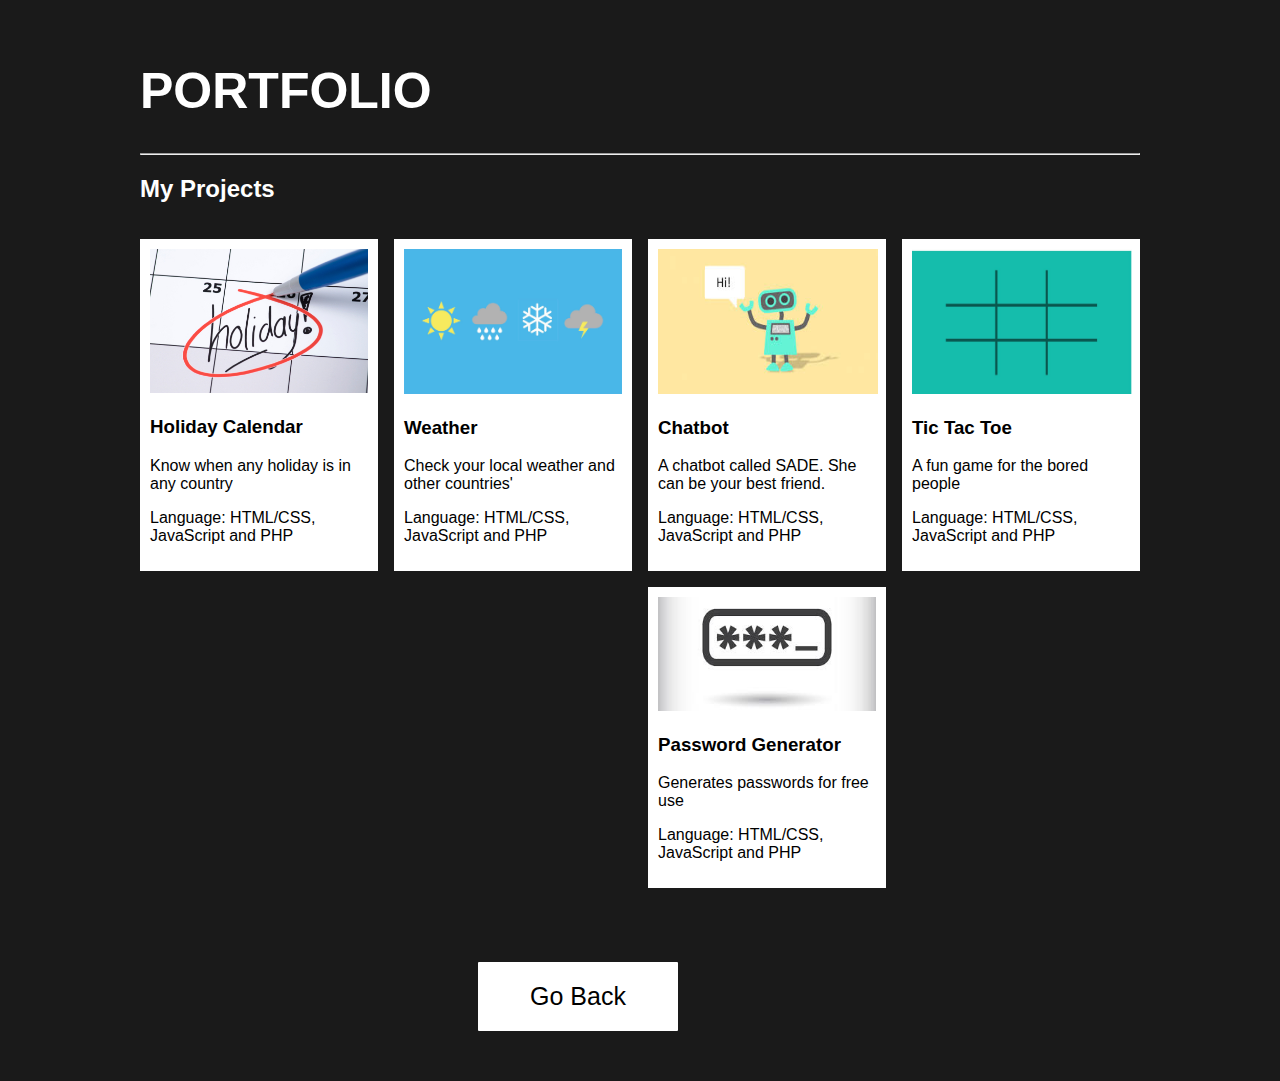
<file: navigationpage.html>
<!DOCTYPE html>
<html>
<head>
	<title> Demilade Agbonyin </title>
<meta name="viewport" content="width=device-width, initial-scale=1">

<style>
* {
  box-sizing: border-box;
}

body {
  background-color: #1a1a1a;
  padding: 20px;
  font-family: Arial;
  color:white;
}

/* Center website */
.main {
  max-width: 1000px;
  margin: auto;
}

h1 {
  font-size: 50px;
  word-break: break-all;
}

.row {
  margin: 8px -16px;
}

/* Add padding BETWEEN each column */
.row,
.row > .column {
  padding: 8px;
}

/* Create four equal columns that floats next to each other */
.column {
  float: left;
  width: 25%;
}

/* Clear floats after rows */ 
.row:after {
  content: "";
  display: table;
  clear: both;
  
}

/* Content */
.content {
  background-color: white;
  padding: 10px;
  cursor: pointer;
  color:black;
}
.content:hover{opacity: 0.5;}

/* Responsive layout - makes a two column-layout instead of four columns */
@media screen and (max-width: 900px) {
  .column {
    width: 50%;
  }
}

/* Responsive layout - makes the two columns stack on top of each other instead of next to each other */
@media screen and (max-width: 600px) {
  .column {
    width: 100%;
  }
}

.button {
	border-radius: 1px;
	background-color: white;
	border: none;
	color: black;
	text-align: center;
	font-size: 25px;
	padding: 20px;
	width: 200px;
	transition: all 0.5s;
	cursor: pointer;
	margin: 50px;
	float: left;
	position: relative;
	margin-left: 450px;
}

.button span {
	cursor: pointer;
	display: inline-block;
	position: relative;
	transition: 0.5s;
}

.button span:after {
	content: '\00ab';
	position: absolute;
	opacity: 0;
	top: 0;
	right: -20px;
	transition: 0.5s;
}

.button:hover span {padding-right: 25px;}

.button:hover span:after {opacity: 1;right: 0;}
</style>
<style>
a:link {
  color: black; 
  background-color: transparent; 
  text-decoration: none;
}

a:visited {
  color: black;
  background-color: transparent;
  text-decoration: none;
}

a:hover {
  color: black;
  background-color: transparent;
  text-decoration: none;
}

a:active {
  color: black;
  background-color: transparent;
  text-decoration: none;
}
</style>
</head>
<body>

<!-- MAIN (Center website) -->
<div class="main">

<h1>PORTFOLIO</h1>
<hr>

<h2>My Projects</h2>

<!-- Portfolio Gallery Grid -->
<div class="row">
  <div class="column">
    <div class="content">
    	<a href = 'holidayCalender.html'>
      <img src="holidayCalendar.jpg" alt="holidayCalendar" style="width:100%">
      <h3>Holiday Calendar</h3>
      <p>Know when any holiday is in any country</p>
      <p>Language: HTML/CSS, JavaScript and PHP</p>
  		</a>
    </div>
  </div>
  <div class="column">
    <div class="content">
    	<a href = 'weatherApp.html'>
    <img src="weather.jpg" alt="weather" style="width:100%">
      <h3>Weather</h3>
      <p>Check your local weather and other countries'</p>
      <p>Language: HTML/CSS, JavaScript and PHP</p>
  </a>
    </div>
  </div>
  <div class="column">
    <div class="content">
    	<a href = 'SADE.html'>
    <img src="chatbot.jpeg" alt="chatbot" width ='220'; height='145'>
      <h3>Chatbot</h3>
      <p>A chatbot called SADE. She can be your best friend.</p>
      <p>Language: HTML/CSS, JavaScript and PHP</p>
  </a>
    </div>
  </div>
  <div class="column">
    <div class="content">
    	<a href = 'tictactoe.html'>
    <img src="tic_tac_toe.jpeg" alt="tictactoe" width ='220'; height='145'>
      <h3>Tic Tac Toe</h3>
      <p>A fun game for the bored people</p>
      <p>Language: HTML/CSS, JavaScript and PHP</p>
  </a>
    </div>
  </div>
    <div class="column">
    <div class="content">
    	<a href = 'passwordGenerator.html'>
    <img src="password.jpeg" alt="password" style="width:100%">
      <h3>Password Generator</h3>
      <p>Generates passwords for free use</p>
      <p>Language: HTML/CSS, JavaScript and PHP</p>
  </a>
    </div>
  </div>


<!-- END GRID -->
</div>
 

<!-- END MAIN -->

</div>
<button class="button" href = 'portfolio.php' ><span>Go Back</span></button>
</body>
</html>
</file>
